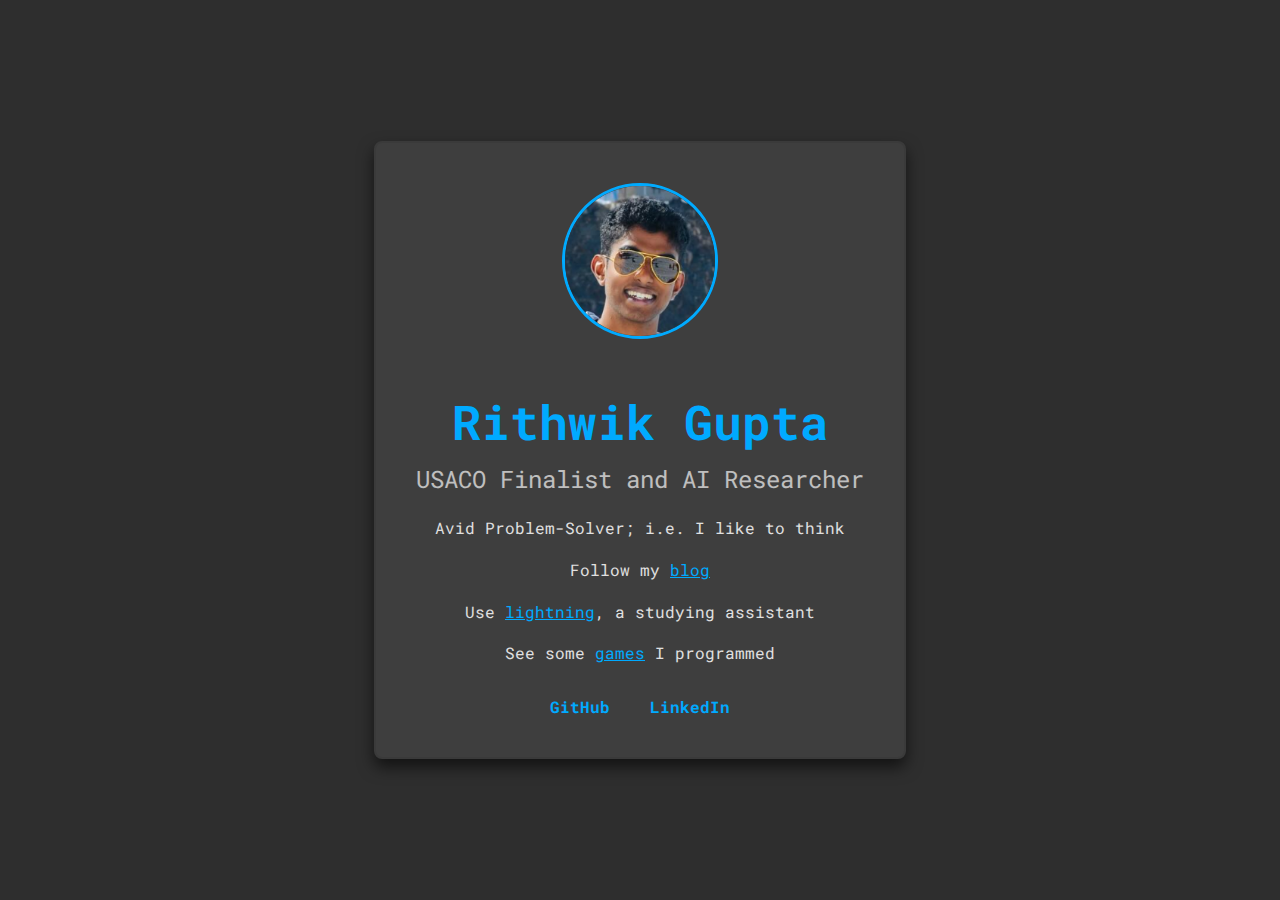
<file: index.html>
<!DOCTYPE html>
<html lang="en">
<head>
  <meta charset="UTF-8">
  <meta name="viewport" content="width=device-width, initial-scale=1.0">
  <title>Rithwik Gupta</title>
  <style>
    @import url('https://fonts.googleapis.com/css2?family=Roboto+Mono&display=swap');
    
    body {
      margin: 0;
      font-family: 'Roboto Mono', monospace;
      background: #2e2e2e;
      color: #e0e0e0;
      display: flex;
      justify-content: center;
      align-items: center;
      height: 100vh;
      overflow: hidden;
    }
    .container {
      position: relative;
      text-align: center;
      max-width: 700px;
      padding: 40px;
      border: 2px solid #3a3a3a;
      border-radius: 8px;
      box-shadow: 0 8px 16px rgba(0, 0, 0, 0.6);
      background: #3e3e3e;
      overflow: hidden;
    }
    h1 {
      font-size: 3rem;
      margin-bottom: 10px;
      color: #00aaff;
    }
    .tagline {
      font-size: 1.5rem;
      margin-bottom: 20px;
      opacity: 0.8;
    }
    .bio {
      font-size: 1rem;
      line-height: 1.6;
      margin-bottom: 30px;
      padding: 0 10px;
    }
    .links a {
      
      text-decoration: none;
      font-weight: bold;
      margin: 0 15px;
    }
    a {
    	color: #00aaff;
    }
    
    .profile-img {
      width: 150px; /* Adjust size */
      height: 150px;
      border-radius: 50%; /* Makes it circular */
      object-fit: cover;
      margin-bottom: 15px;
      border: 3px solid #00aaff;
    }
  </style>
</head>
<body>
  <div class="container">
    <img src="profile.png" alt="Rithwik Gupta" class="profile-img">
    <h1>Rithwik Gupta</h1>
    <div class="tagline">USACO Finalist and AI Researcher</div>
    <div class="bio">
      <p>Avid Problem-Solver; i.e. I like to think</p>
      <p>Follow my <a href="https://blog.rithwikg.com" class="links">blog</a></p>
      <p>Use <a href="https://lightning.rithwikg.com" class="links">lightning</a>, a studying assistant</p>
      <p>See some <a href="https://games.rithwikg.com" class="links">games</a> I programmed</p>
    </div>
    <div class="links">
      <a href="https://github.com/Rithwik-G/">GitHub</a>
      <a href="https://www.linkedin.com/in/rithwik-gupta-295b77246/">LinkedIn</a>
    </div>
  </div>
</body>
</html>
</file>
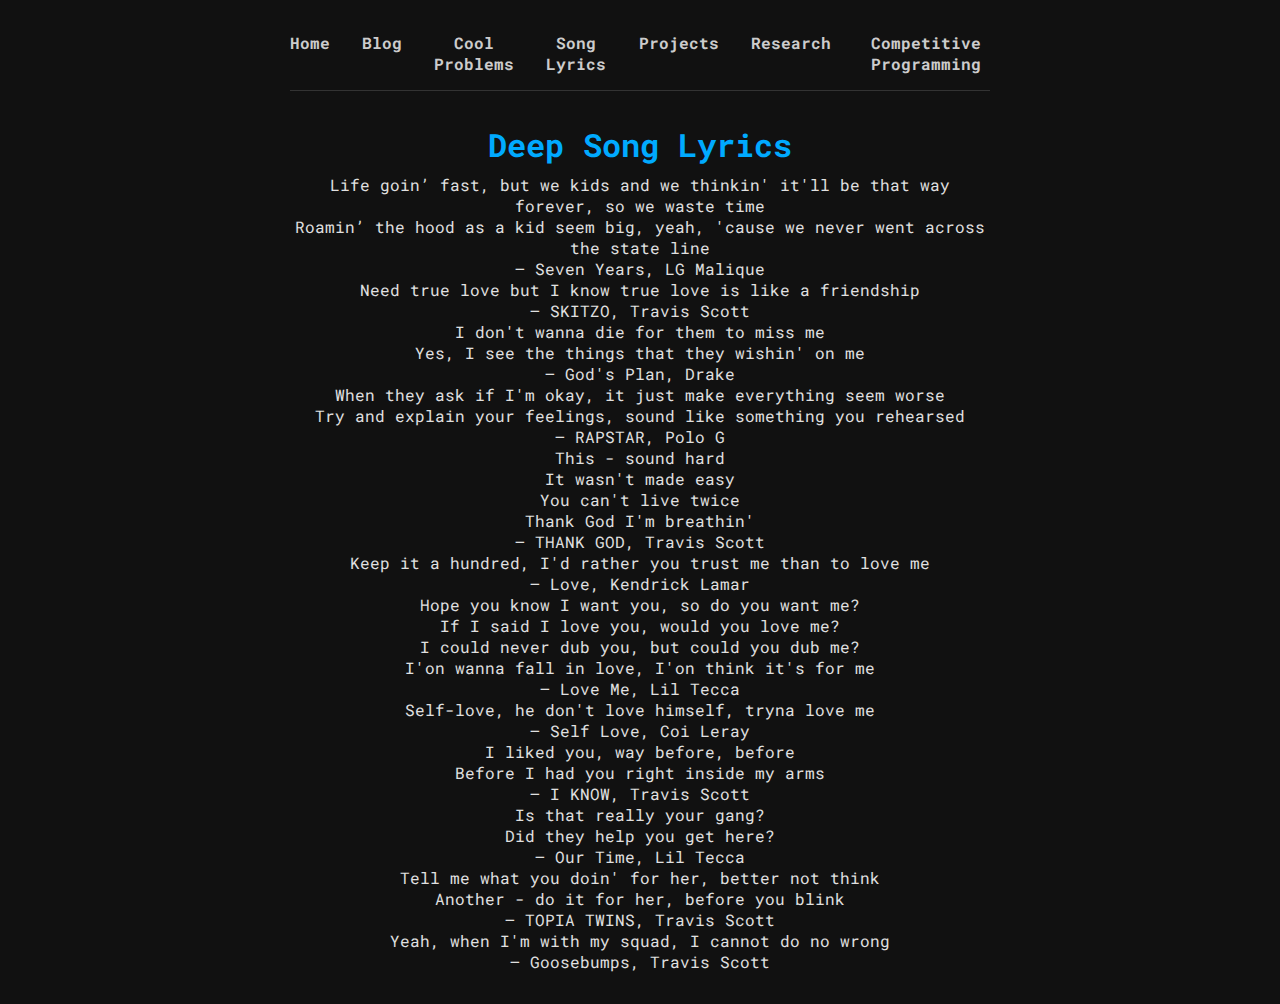
<file: ideas.html>
<!DOCTYPE html>
<html lang="en">
<head>
  <meta charset="UTF-8">
  <meta name="viewport" content="width=device-width, initial-scale=1.0">
  <title>Thoughts</title>
  <link rel="stylesheet" href="style.css?v=2">
  <script src="nav-config.js" defer></script>
  <script src="ideas.js" defer></script>
</head>
<body>
  <div class="container">
    <nav id="main-nav">
      <!-- Navigation will be generated by nav-config.js -->
    </nav>
    
    <h1>Deep Song Lyrics</h1>
    
    <!-- <div class="thought-of-day">
      <div class="totd-header">Thought of the Day</div>
      <div class="totd-content">
        <div class="totd-text">
          Most decisions are just picking between two really good options
        </div>
        <div class="totd-author"></div>
      </div>
      <div class="totd-date">October 23, 2025</div>
    </div> -->

    <div class="quote-card">
      <div class="quote-text">
        Life goin’ fast, but we kids and we thinkin' it'll be that way forever, so we waste time<br>
        Roamin’ the hood as a kid seem big, yeah, 'cause we never went across the state line
      </div>
      <div class="quote-author">— Seven Years, LG Malique</div>
    </div>
    
    <div class="quote-card">
      <div class="quote-text">
        Need true love but I know true love is like a friendship
      </div>
      <div class="quote-author">— SKITZO, Travis Scott</div>
    </div>

    <div class="quote-card">
      <div class="quote-text">
        I don't wanna die for them to miss me<br>
        Yes, I see the things that they wishin' on me
      </div>
      <div class="quote-author">— God's Plan, Drake</div>
    </div>

    <div class="quote-card">
      <div class="quote-text">
        When they ask if I'm okay, it just make everything seem worse<br>
        Try and explain your feelings, sound like something you rehearsed
      </div>
      <div class="quote-author">— RAPSTAR, Polo G</div>
    </div>

    <div class="quote-card">
      <div class="quote-text">
        This - sound hard<br>
        It wasn't made easy<br>
        You can't live twice<br>
        Thank God I'm breathin'
      </div>
      <div class="quote-author">— THANK GOD, Travis Scott</div>
    </div>

    <div class="quote-card">
      <div class="quote-text">
        Keep it a hundred, I'd rather you trust me than to love me
      </div>
      <div class="quote-author">— Love, Kendrick Lamar</div>
    </div>

    <!-- <div class="quote-card">
      <div class="quote-text">
        Deadlines push you forward in magnitude but they also reduce your dimensionality
      </div>
      <div class="quote-author">— Emily</div>
    </div>

    <div class="quote-card">
      <div class="quote-text">
        Most decisions are just picking between two really good options
      </div>
    </div> -->

    <!-- <div class="quote-card">
      <div class="quote-text">
        Does there exist a person that's better than you at everything you do?
      </div>
    </div> -->

    <div class="quote-card">
      <div class="quote-text">
        Hope you know I want you, so do you want me?<br>
        If I said I love you, would you love me?<br>
        I could never dub you, but could you dub me?<br>
        I'on wanna fall in love, I'on think it's for me
      </div>
      <div class="quote-author">— Love Me, Lil Tecca</div>
    </div>

    <div class="quote-card">
      <div class="quote-text">
        Self-love, he don't love himself, tryna love me
      </div>
      <div class="quote-author">— Self Love, Coi Leray</div>
    </div>

    <div class="quote-card">
      <div class="quote-text">
        I liked you, way before, before<br>
        Before I had you right inside my arms
      </div>
      <div class="quote-author">— I KNOW, Travis Scott</div>
    </div>

    <div class="quote-card">
      <div class="quote-text">
        Is that really your gang?<br>
        Did they help you get here?
      </div>
      <div class="quote-author">— Our Time, Lil Tecca</div>
    </div>

    <div class="quote-card">
      <div class="quote-text">
        Tell me what you doin' for her, better not think<br>
        Another - do it for her, before you blink
      </div>
      <div class="quote-author">— TOPIA TWINS, Travis Scott</div>
    </div>

    <div class="quote-card">
      <div class="quote-text">
        Yeah, when I'm with my squad, I cannot do no wrong
      </div>
      <div class="quote-author">— Goosebumps, Travis Scott</div>
    </div>

  </div>
</body>
</html>
</file>
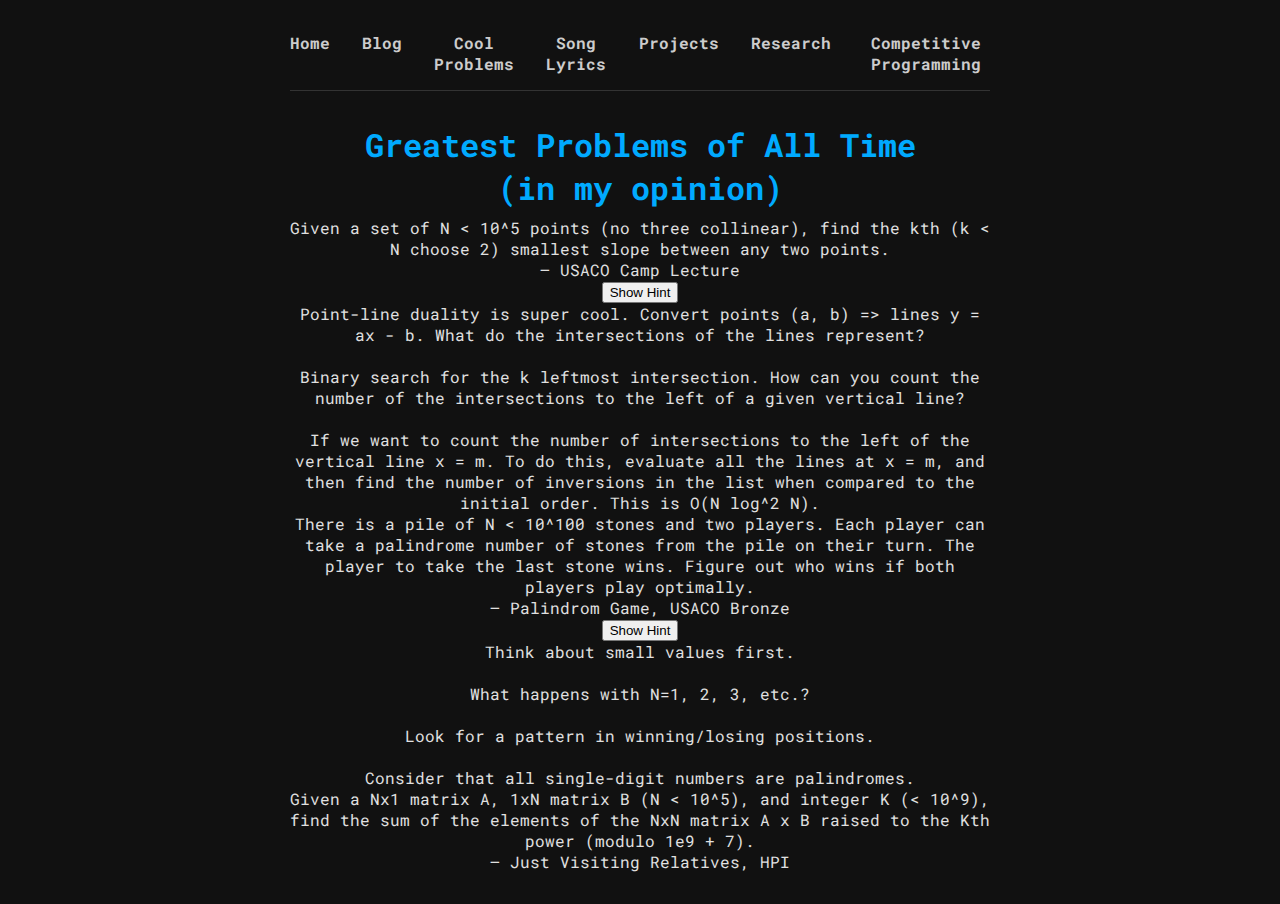
<file: problems.html>
<!DOCTYPE html>
<html lang="en">
<head>
  <meta charset="UTF-8">
  <meta name="viewport" content="width=device-width, initial-scale=1.0">
  <title>Interesting Problems</title>
  <link rel="stylesheet" href="style.css?v=2">
  <script src="nav-config.js" defer></script>
  <script src="problems.js" defer></script>
</head>
<body>
  <div class="container">
    <nav id="main-nav">
      <!-- Navigation will be generated by nav-config.js -->
    </nav>
    
    <h1>Greatest Problems of All Time<br>(in my opinion)</h1>

    <div class="problem-card">
      <div class="problem-text">
        Given a set of N < 10^5 points (no three collinear), find the kth (k < N choose 2) smallest slope between any two points.
      </div>
      <div class="problem-source">— USACO Camp Lecture</div>
      <button class="reveal-btn" onclick="toggleHint(this)">Show Hint</button>
      <div class="hint">
        Point-line duality is super cool. Convert points (a, b) => lines y = ax - b. What do the intersections of the lines represent?
        <br><br>
        Binary search for the k leftmost intersection. How can you count the number of the intersections to the left of a given vertical line?
        <br><br>
        If we want to count the number of intersections to the left of the vertical line x = m. To do this, evaluate all the lines at x = m, and then find the number of inversions in the list when compared to the initial order. This is O(N log^2 N).
      </div>
    </div>

    
    <div class="problem-card">
      <div class="problem-text">
        There is a pile of N < 10^100 stones and two players. Each player can take a palindrome number of stones from the pile on their turn. The player to take the last stone wins. Figure out who wins if both players play optimally.
      </div>
      <div class="problem-source">— Palindrom Game, USACO Bronze</div>
      <button class="reveal-btn" onclick="toggleHint(this)">Show Hint</button>
      <div class="hint">
        Think about small values first.
        <br><br>
        What happens with N=1, 2, 3, etc.?
        <br><br>
        Look for a pattern in winning/losing positions.
        <br><br>
        Consider that all single-digit numbers are palindromes.
      </div>
    </div>

    <div class="problem-card">
      <div class="problem-text">
        Given a Nx1 matrix A, 1xN matrix B (N < 10^5), and integer K (< 10^9), find the sum of the elements of the NxN matrix A x B raised to the Kth power (modulo 1e9 + 7).
      </div>
      <div class="problem-source">— Just Visiting Relatives, HPI</div>
      </div>
    </div>

    
  </div>
</body>
</html>
</file>
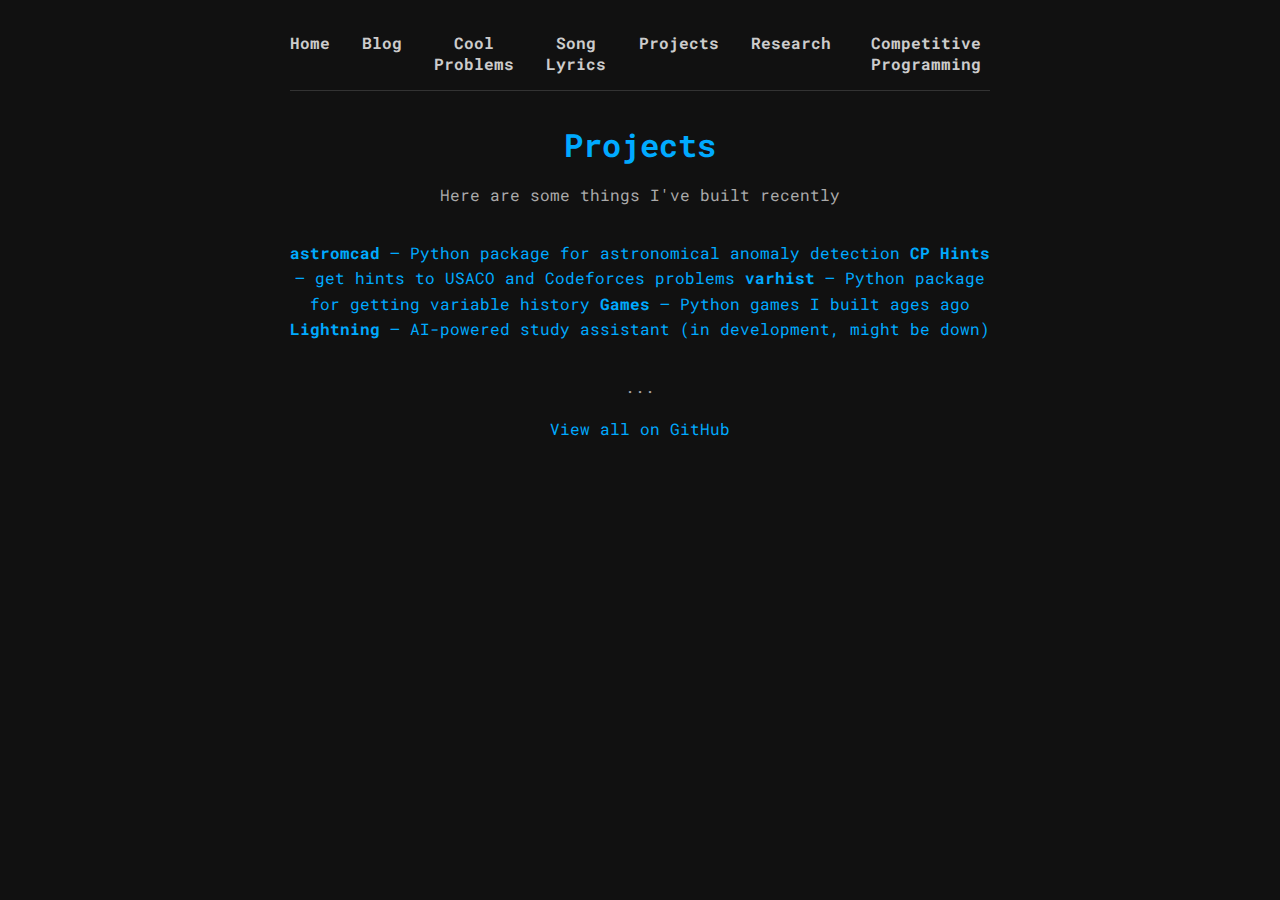
<file: projects.html>
<!DOCTYPE html>
<html lang="en">
<head>
  <meta charset="UTF-8">
  <meta name="viewport" content="width=device-width, initial-scale=1.0">
  <title>Projects</title>
  <link rel="stylesheet" href="style.css?v=2">
  <script src="nav-config.js" defer></script>
</head>
<body>
  <div class="container">
    <nav id="main-nav">
      <!-- Navigation will be generated by nav-config.js -->
    </nav>
    
    <h1>Projects</h1>
    <div class="bio">
      <p style="margin-bottom: 2rem;">Here are some things I've built recently</p>
  
      <a href="https://pypi.org/project/astromcad/" class="project-link" target="_blank">
        <strong>astromcad</strong> — Python package for astronomical anomaly detection
      </a>
      <a href="https://huggingface.co/spaces/RithwikG/comp-prog-bot" class="project-link" target="_blank">
        <strong>CP Hints</strong> — get hints to USACO and Codeforces problems
      </a>
      <a href="https://pypi.org/project/varhist/" class="project-link" target="_blank">
        <strong>varhist</strong> — Python package for getting variable history
      </a>
      <a href="https://games.rithwikg.com" class="project-link" target="_blank">
        <strong>Games</strong> — Python games I built ages ago
      </a>

      <a href="https://lightning.rithwikg.com" class="project-link" target="_blank">
        <strong>Lightning</strong> — AI-powered study assistant (in development, might be down)
      </a>

      <p style="margin-top: 2rem; text-align: center;">...</p>

      <p style="text-align: center; margin-top: 1rem;">
        <a href="https://github.com/Rithwik-G/" target="_blank">View all on GitHub</a>
      </p>
    </div>
  </div>
</body>
</html>
</file>
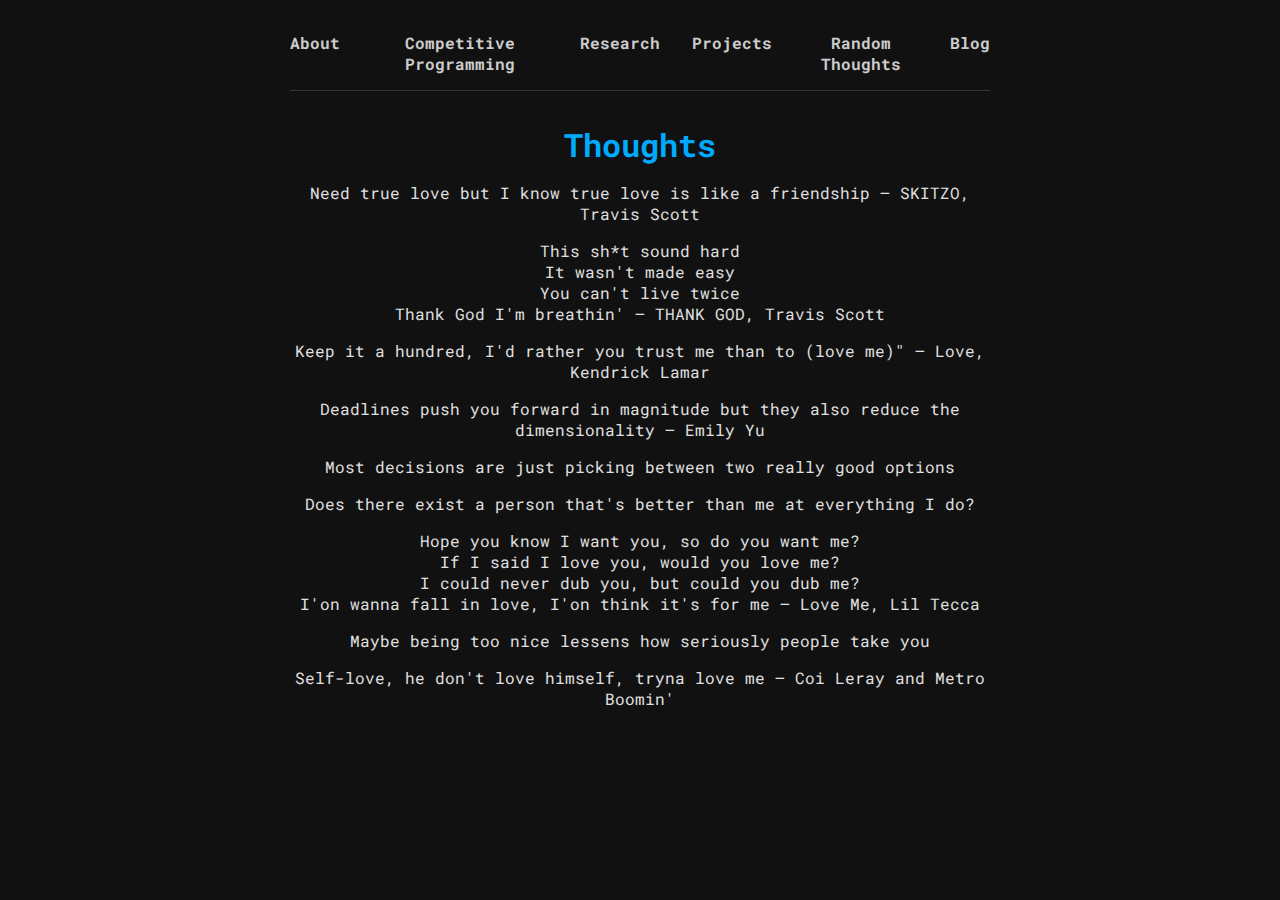
<file: thoughts.html>
<!DOCTYPE html>
<html lang="en">
<head>
  <meta charset="UTF-8" />
  <meta name="viewport" content="width=device-width, initial-scale=1.0"/>
  <title>Ideas</title>
  <link rel="stylesheet" href="style.css" />
</head>
<body>
  <div class="container">
    <nav>
      <a href="index.html">About</a>
      <a href="competitive.html">Competitive Programming</a>
      <a href="research.html">Research</a>
      <a href="projects.html">Projects</a>
      <a href="ideas.html">Random Thoughts</a>
      <a href="https://blog.rithwikg.com/">Blog</a>
    </nav>

    <h1>Thoughts</h1>
    <div class="quote-list">

      <p class="quote">
        Need true love but I know true love is like a friendship
        <span class="author">— SKITZO, Travis Scott</span>
      </p>

      <p class="quote">
        This sh*t sound hard <br>
        It wasn't made easy  <br>
        You can't live twice <br>
        Thank God I'm breathin'

        <span class="author">— THANK GOD, Travis Scott </span>
      </p>

      <p class="quote">
        Keep it a hundred, I'd rather you trust me than to (love me)"
        <span class="author">— Love, Kendrick Lamar </span>
      </p>

      <p class="quote">
        Deadlines push you forward in magnitude but they also reduce the dimensionality

        <span class="author">— Emily Yu</span>
      </p>


      <p class="quote">
        Most decisions are just picking between two really good options
      </p>

      <p class="quote">
        Does there exist a person that's better than me at everything I do?
      </p>

      <p class="quote">
        Hope you know I want you, so do you want me?<br>
        If I said I love you, would you love me?<br>
        I could never dub you, but could you dub me?<br>
        I'on wanna fall in love, I'on think it's for me
        <span class="author">— Love Me, Lil Tecca</span>
      </p>


      <p class="quote">
        Maybe being too nice lessens how seriously people take you
      </p>

      <p class="quote">
        Self-love, he don't love himself, tryna love me

        <span class="author">— Coi Leray and Metro Boomin' </span>
      </p>
    </div>
  </div>
</body>
</html>
</file>
<file: style.css>
@import url('https://fonts.googleapis.com/css2?family=Roboto+Mono&display=swap');

body {
  margin: 0;
  font-family: 'Roboto Mono', monospace;
  background-color: #111;
  color: #e0e0e0;
}

.container {
  max-width: 700px;
  margin: 0 auto;
  padding: 2rem;
  text-align: center;
}

nav {
  display: flex;
  justify-content: center;
  gap: 2rem;
  margin-bottom: 2rem;
  border-bottom: 1px solid #333;
  padding-bottom: 1rem;
}

nav a {
  text-decoration: none;
  color: #ccc;
  font-weight: bold;
  transition: color 0.2s;
}

nav a:hover {
  color: #00aaff;
}

.profile-img {
  width: 120px;
  height: 120px;
  border-radius: 50%;
  border: 2px solid #00aaff;
  object-fit: cover;
  margin: 0 auto 1rem;
}

.normal-img {
  width: 100%;
  max-width: 600px;
  border-radius: 8px;
  margin: 1.5rem auto;
  display: block;
  border: 2px solid #2a2a2a;
  box-shadow: 0 4px 12px rgba(0, 0, 0, 0.5);
}

h1 {
  font-size: 2rem;
  color: #00aaff;
  margin-bottom: 0.5rem;
}

.tagline {
  font-size: 1.1rem;
  color: #ccc;
  margin-bottom: 1.5rem;
}

.bio {
  font-size: 1rem;
  line-height: 1.6;
  color: #aaa;
}

.bio a {
  color: #00aaff;
  text-decoration: none;
}

.bio a:hover {
  text-decoration: underline;
}
</file>
